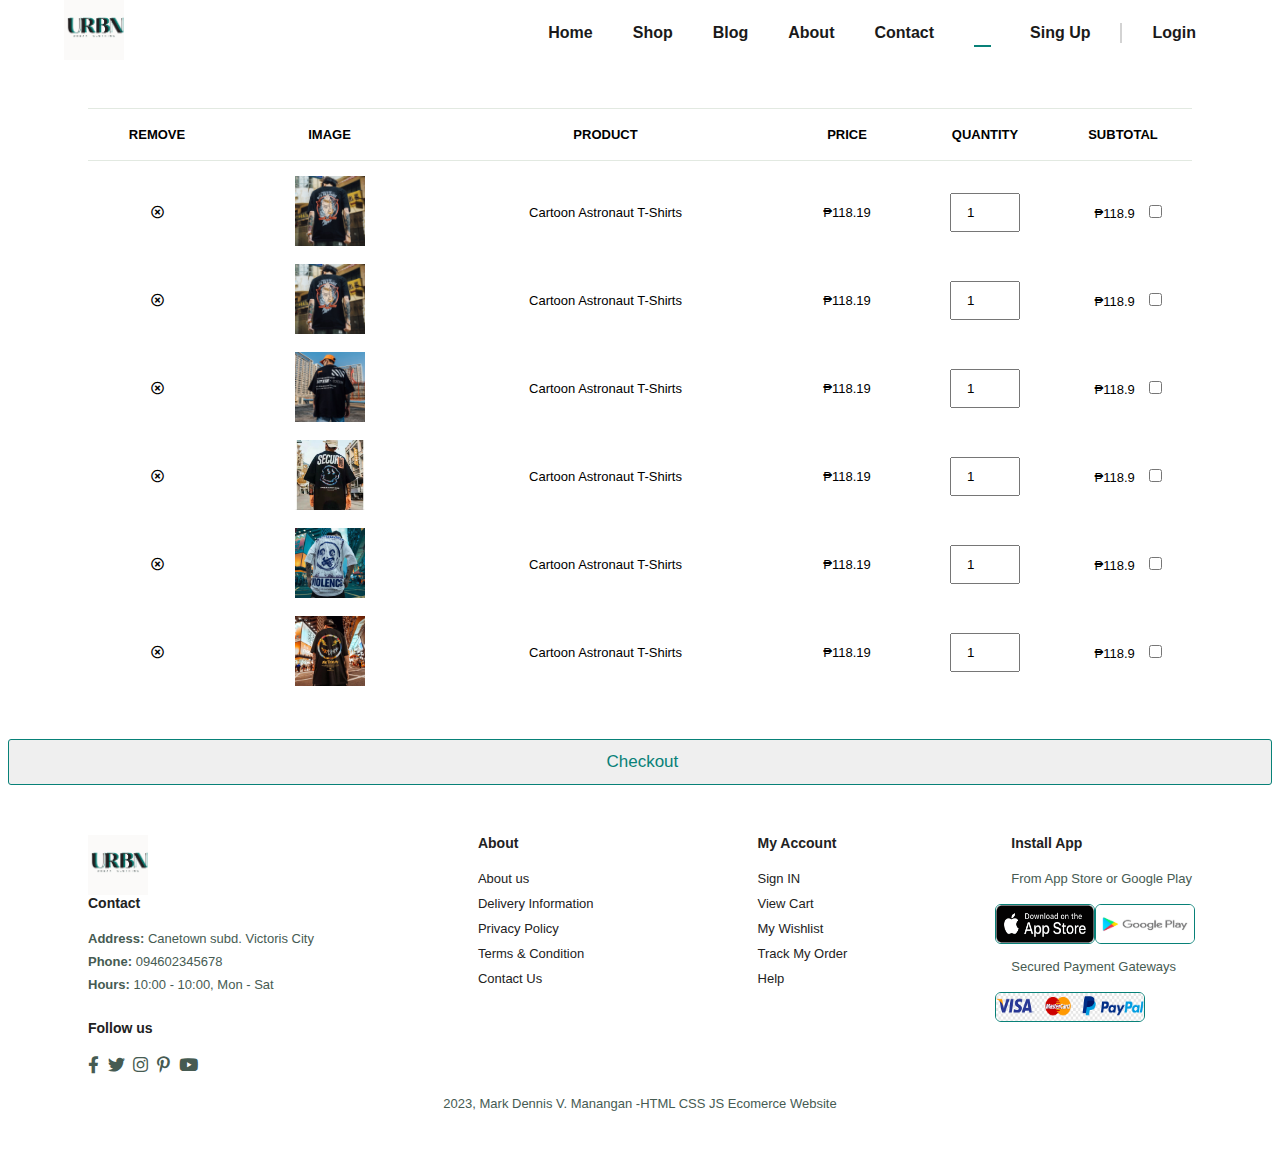
<file: cart.html>
<!DOCTYPE html>
<html lang="en">

<head>
	<link rel="icon" href="images/logo1.png" type="image/x-icon">
	<meta charset="utf-8">
	<meta http-equiv="X-UA-compatible" content="IE=edge">
	<meta name="viewport" content="width=device-width, initial-scale=1.0">
	<title>Ecommerce Website</title>
	<link rel="stylesheet" href="https://pro.fontawesome.com/releases/v5.10.0/css/all.css"/>
	<link rel="stylesheet" href="style.css">

</head>
 <body>
 	<section id="header">
 		<div class="pro"onclick="window.location.href='index.html';">
 		<a href="#"><img src="images/logo1.png" class="logo" alt=""></a>
 	</div>
 		<div>
 			<ul id="navbar">
 				<li><a href="index.html">Home</a></li>
 				<li><a href="shop.html">Shop</a></li>
 				<li><a href="blog.html">Blog</a></li>
 				<li><a  href="about.html">About</a></li>
 				<li><a  href="contact.html">Contact</a></li>
 				<li id="lg-bag"><a class="active" href="cart.html"><i class="far fa-shopping-bag"></i></a></li>
 				<li><a href="signup.html">Sing Up</a></li>
 				<hr class="navbar-divider">
 				<a href="#" id="close"><i class="far fa-times"></i></a>
 				<li><a href="login.html">Login</a></li>
 			</ul>
 		</div>
 		<div id="mobile">
 			<a href="cart.html"><i class="far fa-shopping-bag"></i></a>
 			<i id="bar" class="fas fa-outdent"></i>
 		</div>
 	</section>
 	<style>
  ul {
    list-style: none;
    margin: 0;
    padding: 0;
  }
  li a .m{
    color: #088178;
  text-decoration: none;
  border: 1px solid #088178;
  padding: 10px;
  border-radius: 5px;

  }
  li a .m:hover {
    background-color: #088178;
    color: #fff;
  }
</style>
</style>

 	<section id="cart" class="section-p1">
	<br><br><br>
	<table width="100%">
		<thead>
			<tr>
				<td>Remove</td>
				<td>Image</td>
				<td>Product</td>
				<td>Price</td>
				<td>Quantity</td>
				<td>Subtotal</td>
			</tr>
		</thead>
	</table>

	<table>
		<tbody>
			<tr>
				<td><i class="far fa-times-circle"></i></td>
				<td><img src="images/fe/2.jpg" alt=""></td>
				<td>Cartoon Astronaut T-Shirts</td>
				<td>₱118.19</td>
				<td><input type="number" value="1"></td>
				<td>&nbsp;&nbsp;&nbsp;₱118.9&nbsp;&nbsp;&nbsp;&nbsp;<input type="checkbox" class="che"></td>
			</tr>
			<tr>
				<td><i class="far fa-times-circle"></i></td>
				<td><img src="images/fe/2.jpg" alt=""></td>
				<td>Cartoon Astronaut T-Shirts</td>
				<td>₱118.19</td>
				<td><input type="number" value="1"></td>
				<td>&nbsp;&nbsp;&nbsp;₱118.9&nbsp;&nbsp;&nbsp;&nbsp;<input type="checkbox" class="che"></td>
			</tr>
			<tr>
				<td><i class="far fa-times-circle"></i></td>
				<td><img src="images/fe/3.jpg" alt=""></td>
				<td>Cartoon Astronaut T-Shirts</td>
				<td>₱118.19</td>
				<td><input type="number" value="1"></td>
				<td>&nbsp;&nbsp;&nbsp;₱118.9&nbsp;&nbsp;&nbsp;&nbsp;<input type="checkbox" class="che"></td>
			</tr>
			<tr>
				<td><i class="far fa-times-circle"></i></td>
				<td><img src="images/fe/4.jpg" alt=""></td>
				<td>Cartoon Astronaut T-Shirts</td>
				<td>₱118.19</td>
				<td><input type="number" value="1"></td>
				<td>&nbsp;&nbsp;&nbsp;₱118.9&nbsp;&nbsp;&nbsp;&nbsp;<input type="checkbox" class="che"></td>
			</tr>
			<tr>
				<td><i class="far fa-times-circle"></i></td>
				<td><img src="images/fe/5.jpg" alt=""></td>
				<td>Cartoon Astronaut T-Shirts</td>
				<td>₱118.19</td>
				<td><input type="number" value="1"></td>
				<td>&nbsp;&nbsp;&nbsp;₱118.9&nbsp;&nbsp;&nbsp;&nbsp;<input type="checkbox" class="che"></td>
			</tr>
			<tr>
				<td><i class="far fa-times-circle"></i></td>
				<td><img src="images/fe/6.jpg" alt=""></td>
				<td>Cartoon Astronaut T-Shirts</td>
				<td>₱118.19</td>
				<td><input type="number" value="1"></td>
				<td>&nbsp;&nbsp;&nbsp;₱118.9&nbsp;&nbsp;&nbsp;&nbsp;<input type="checkbox" class="che"></td>
			</tr>
		</tbody>
	</table>
</section>
<div class="pro"onclick="window.location.href='check.html';">
				<input  type="submit" value=" Checkout" class="btn">
</div>
 	<footer class="section-p1">
 		<div class="col">
 			<img class="logo" src="images/logo1.png" alt="">
 			<h4>Contact</h4>
 			<p><strong>Address: </strong> Canetown subd. Victoris City</p>
 			<p><strong>Phone:</strong> 094602345678</p>
 			<p><strong>Hours:</strong> 10:00 - 10:00, Mon - Sat</p>
 			<div class="follow">
 				<h4>Follow us</h4>
 				<div class="icon">
 					<i class="fab fa-facebook-f"></i>
 					<i class="fab fa-twitter"></i>
 					<i class="fab fa-instagram"></i>
 					<i class="fab fa-pinterest-p"></i>
 					<i class="fab fa-youtube"></i>
 				</div>
 			</div>
 		</div>

 		<div class="col">
 			<h4>About</h4>
 			<a href="#">About us</a>
 			<a href="#">Delivery Information</a>
 			<a href="#">Privacy Policy</a>
 			<a href="#">Terms & Condition</a>
 			<a href="#">Contact Us</a>
 		</div>
 		<div class="col">
 			<h4>My Account</h4>
 			<a href="#">Sign IN</a>
 			<a href="#">View Cart</a>
 			<a href="#">My Wishlist</a>
 			<a href="#">Track My Order</a>
 			<a href="#">Help</a>
 		</div>
 		<div class="col install">
 			<h4>Install App</h4>
 			<p>From App Store or Google Play</p>
 			<div class="row">
 				<img class="logos" src="images/apse.png" alt="">
 				<img class="logos" src="images/sto.png" alt="">
 			</div>
<p>Secured Payment Gateways</p>
 			 <div class="row">
 			<img  class="logoss" src="images/paypal.png" alt="">
 			</div>
 		</div>
 		<div class="copyright">
 			<p>2023, Mark Dennis V. Manangan -HTML CSS JS Ecomerce Website</p>
 		</div> 
 			</footer>


 	<script type="script.js"></script>
 </body>
</html>
</file>
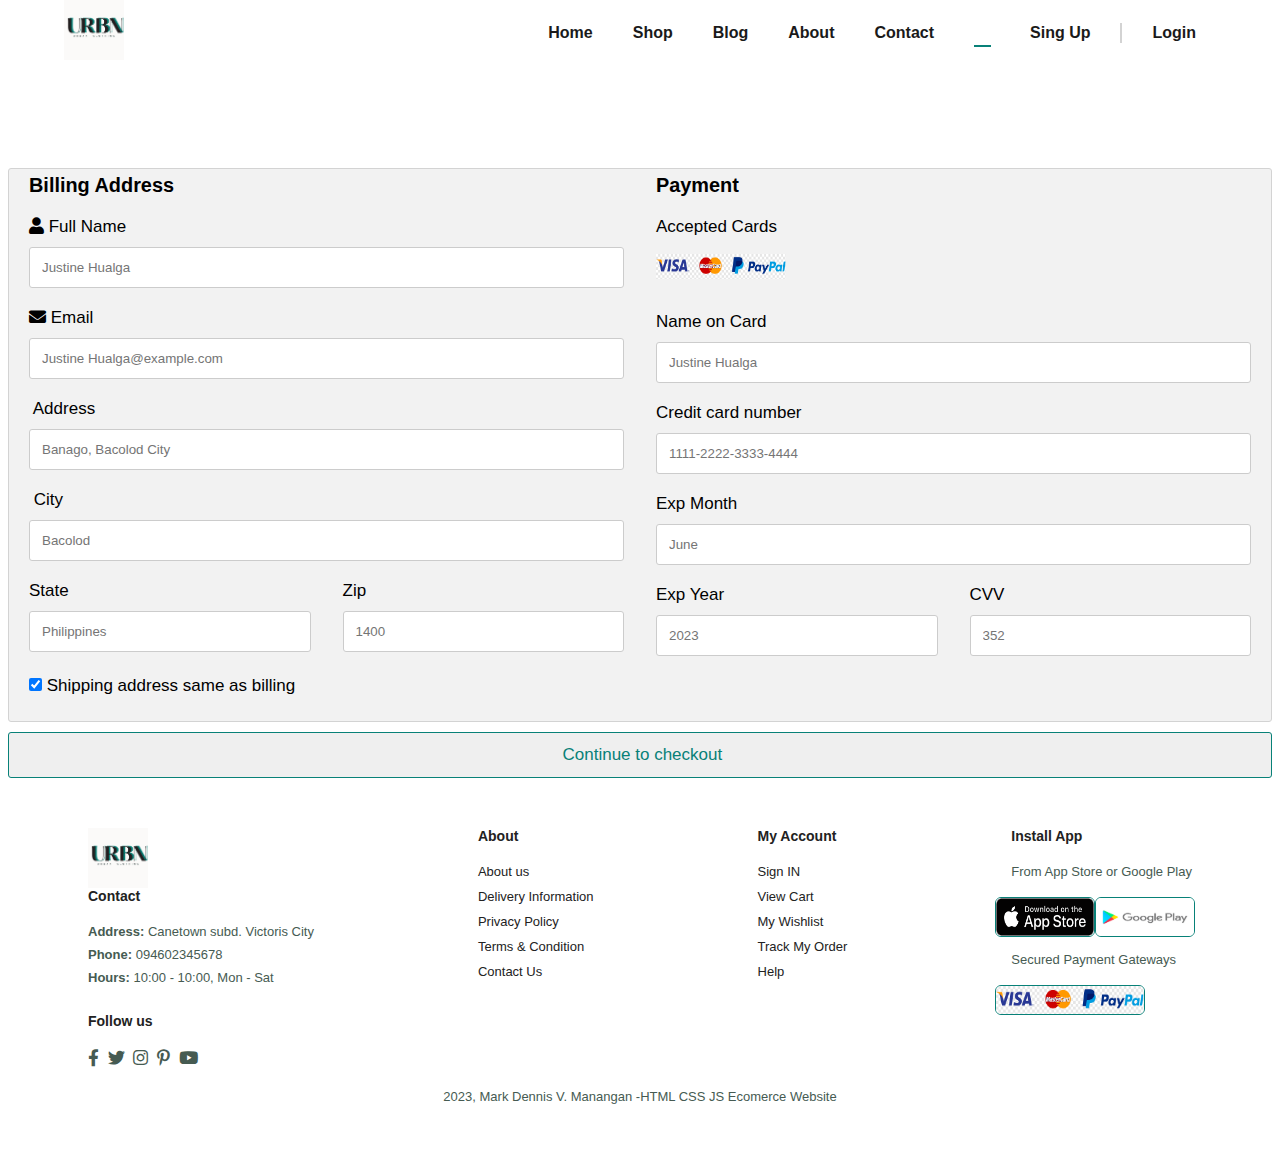
<file: check.html>
<!DOCTYPE html>
<html lang="en">

<head>
  <link rel="icon" href="images/logo1.png" type="image/x-icon">
  <meta charset="utf-8">
  <meta http-equiv="X-UA-compatible" content="IE=edge">
  <meta name="viewport" content="width=device-width, initial-scale=1.0">
  <title>Ecommerce Website</title>
  <link rel="stylesheet" href="https://pro.fontawesome.com/releases/v5.10.0/css/all.css"/>
  <link rel="stylesheet" href="style.css">

</head>
 <body>
  <section id="header">
   <div class="pro"onclick="window.location.href='index.html';">
    <a href="#"><img src="images/logo1.png" class="logo" alt=""></a>
  </div>
    <div>
      <ul id="navbar">
        <li><a href="index.html">Home</a></li>
        <li><a href="shop.html">Shop</a></li>
        <li><a href="blog.html">Blog</a></li>
        <li><a  href="about.html">About</a></li>
        <li><a  href="contact.html">Contact</a></li>
        <li id="lg-bag"><a class="active" href="check.html"><i class="far fa-shopping-bag"></i></a></li>
        <li><a href="signup.html">Sing Up</a></li>
        <hr class="navbar-divider">
        <a href="#" id="close"><i class="far fa-times"></i></a>
        <li><a href="login.html">Login</a></li>
      </ul>
    </div>
    <div id="mobile">
      <a href="cart.html"><i class="far fa-shopping-bag"></i></a>
      <i id="bar" class="fas fa-outdent"></i>
    </div>
  </section>
  <section id="cart" class="section-p1">
    <br><br><br>
  <table width="100%">         
<style>
  ul {
    list-style: none;
    margin: 0;
    padding: 0;
  }
  li a .m{
    color: #088178;
  text-decoration: none;
  border: 1px solid #088178;
  padding: 10px;
  border-radius: 5px;

  }
  li a .m:hover {
    background-color: #088178;
    color: #fff;
  }
</style>
<br>
  </div>
  </div>
    <tbody>
      
  </table>
</section>
</style>
<section class="about" id="about">
  <div class="row">
  <div class="col-75">
    <div class="container1">
      <form action="/action_page.php">

           <div class="row">
  <div class="col-75">
    <div class="container">
      <form action="/action_page.php">
      
        <div class="row">
          <div class="col-50">
            <h3>Billing Address</h3>
            <br>
            <label for="fname"><i class="fa fa-user"></i> Full Name</label>
            <input type="text" id="fname" name="firstname" placeholder="Justine Hualga">
            <label for="email"><i class="fa fa-envelope"></i> Email</label>
            <input type="text" id="email" name="email" placeholder="Justine Hualga@example.com">
            <label for="adr"><i class="fa fa-address-card-o"></i> Address</label>
            <input type="text" id="adr" name="address" placeholder="Banago, Bacolod City">
            <label for="city"><i class="fa fa-institution"></i> City</label>
            <input type="text" id="city" name="city" placeholder="Bacolod">

            <div class="row">
              <div class="col-50">
                <label for="state">State</label>
                <input type="text" id="state" name="state" placeholder="Philippines">
              </div>
              <div class="col-50">
                <label for="zip">Zip</label>
                <input type="text" id="zip" name="zip" placeholder="1400">
              </div>
            </div>
          </div>

          <div class="col-50">
            <h3>Payment</h3>
            <br>
            <label for="fname">Accepted Cards</label>
            <div class="icon-container">
              <img class="ey" src="images/paypal.png">
              <i class="fa fa-cc-amex" style="color:blue;"></i>
              <i class="fa fa-cc-mastercard" style="color:red;"></i>
              <i class="fa fa-cc-discover" style="color:orange;"></i>
            </div>
            <label for="cname">Name on Card</label>
            <input type="text" id="cname" name="cardname" placeholder="Justine Hualga">
            <label for="ccnum">Credit card number</label>
            <input type="text" id="ccnum" name="cardnumber" placeholder="1111-2222-3333-4444">
            <label for="expmonth">Exp Month</label>
            <input type="text" id="expmonth" name="expmonth" placeholder="June">
            <div class="row">
              <div class="col-50">
                <label for="expyear">Exp Year</label>
                <input type="text" id="expyear" name="expyear" placeholder="2023">
              </div>
              <div class="col-50">
                <label for="cvv">CVV</label>
                <input type="text" id="cvv" name="cvv" placeholder="352">
              </div>
            </div>
          </div>
          
        </div>
        <label>
          <input type="checkbox" checked="checked" name="sameadr"> Shipping address same as billing
        </label>
      </form>
    </div>
  </div>
  
</div>
 <div class="pro"onclick="window.location.href='place.html';">
        <input  type="submit" value=" Continue to checkout" class="btn">
</div>

  </section>
  <footer class="section-p1">
    <div class="col">
      <img class="logo" src="images/logo1.png" alt="">
      <h4>Contact</h4>
      <p><strong>Address: </strong> Canetown subd. Victoris City</p>
      <p><strong>Phone:</strong> 094602345678</p>
      <p><strong>Hours:</strong> 10:00 - 10:00, Mon - Sat</p>
      <div class="follow">
        <h4>Follow us</h4>
        <div class="icon">
          <i class="fab fa-facebook-f"></i>
          <i class="fab fa-twitter"></i>
          <i class="fab fa-instagram"></i>
          <i class="fab fa-pinterest-p"></i>
          <i class="fab fa-youtube"></i>
        </div>
      </div>
    </div>

    <div class="col">
      <h4>About</h4>
      <a href="#">About us</a>
      <a href="#">Delivery Information</a>
      <a href="#">Privacy Policy</a>
      <a href="#">Terms & Condition</a>
      <a href="#">Contact Us</a>
    </div>
    <div class="col">
      <h4>My Account</h4>
      <a href="#">Sign IN</a>
      <a href="#">View Cart</a>
      <a href="#">My Wishlist</a>
      <a href="#">Track My Order</a>
      <a href="#">Help</a>
    </div>
    <div class="col install">
      <h4>Install App</h4>
      <p>From App Store or Google Play</p>
      <div class="row">
        <img class="logos" src="images/apse.png" alt="">
        <img class="logos" src="images/sto.png" alt="">
      </div>
<p>Secured Payment Gateways</p>
       <div class="row">
      <img  class="logoss" src="images/paypal.png" alt="">
      </div>
    </div>
    <div class="copyright">
      <p>2023, Mark Dennis V. Manangan -HTML CSS JS Ecomerce Website</p>
    </div> 
      </footer>


  <script type="script.js"></script>
 </body>
</html>
</file>
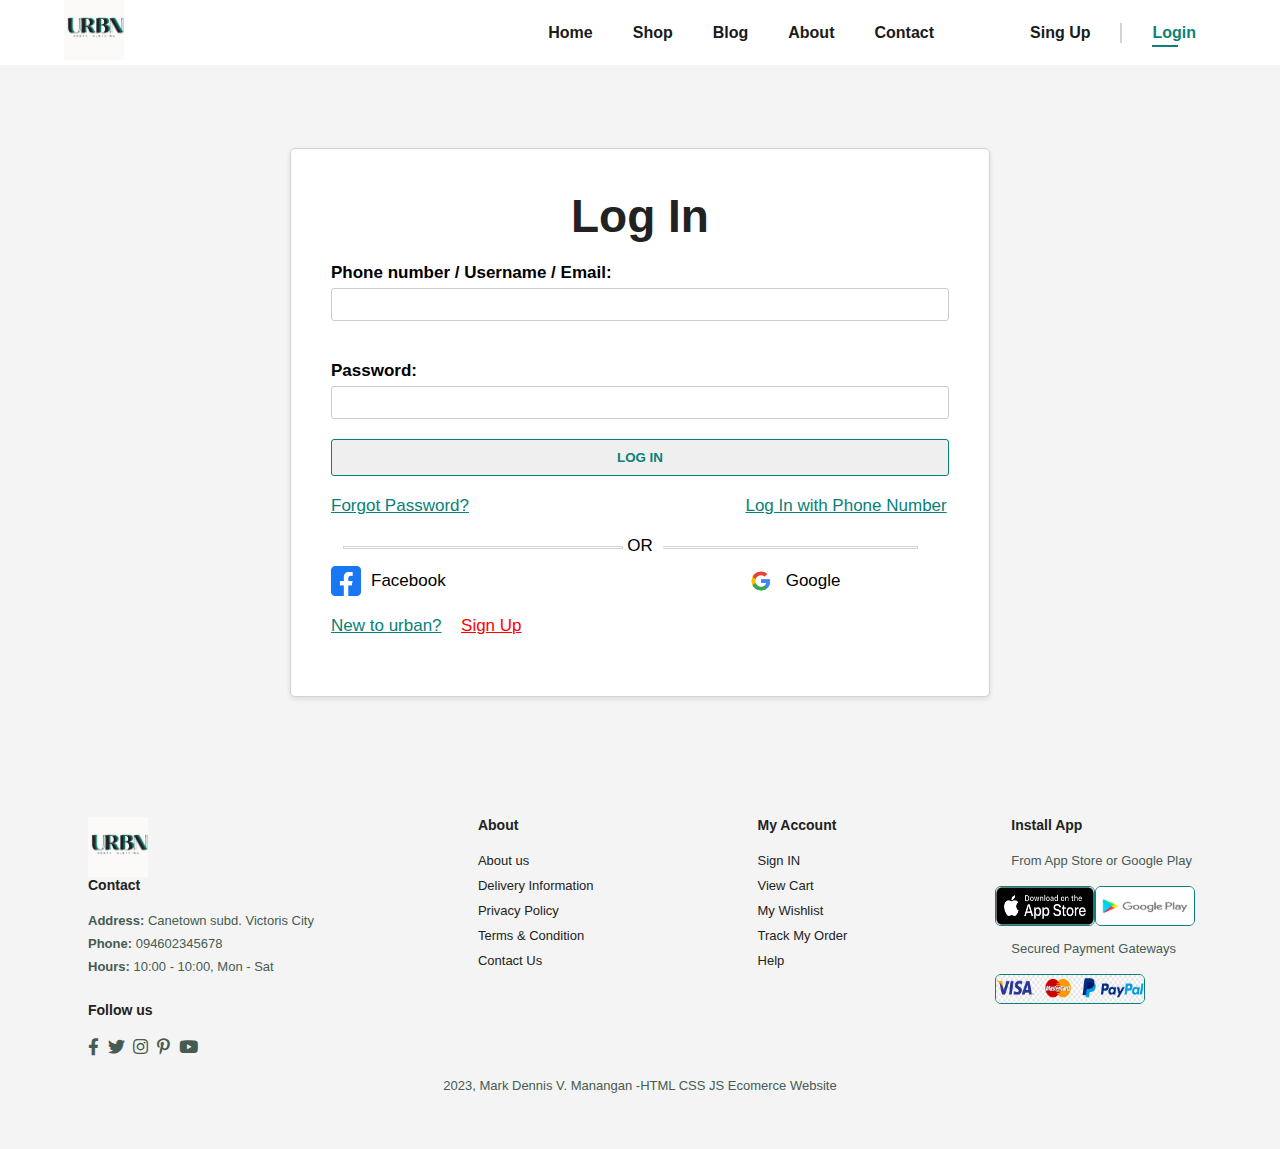
<file: login.html>
<!DOCTYPE html>
<html lang="en">

<head>
  <link rel="icon" href="images/logo1.png" type="image/x-icon">
  <meta charset="utf-8">
  <meta http-equiv="X-UA-compatible" content="IE=edge">
  <meta name="viewport" content="width=device-width, initial-scale=1.0">
  <title>Ecommerce Website</title>
  <link rel="stylesheet" href="https://pro.fontawesome.com/releases/v5.10.0/css/all.css"/>
  <link rel="stylesheet" href="style.css">

</head>
 <body>
  <section id="header">
    <div class="pro"onclick="window.location.href='index.html';">
    <a href="#"><img src="images/logo1.png" class="logo" alt=""></a>
  </div>
    <div>
  <ul id="navbar">
    <li><a href="index.html">Home</a></li>
    <li><a href="shop.html">Shop</a></li>
    <li><a href="blog.html">Blog</a></li>
    <li><a href="about.html">About</a></li>
    <li><a href="contact.html">Contact</a></li>
    <li><a href="cart.html"><i class="far fa-shopping-bag"></i></a></li>
    <li><a href="signup.html">Sing Up</a></li>
    <hr class="navbar-divider">
    <a href="#" id="close"><i class="far fa-times"></i></a>
    <li><a class="active" href="login.html">Login</a></li>

  </ul>
</div>
  </section>
  <br><br><br><br><br>
  <br>
  <br>

<style>
    body {
      font-family: Arial, sans-serif;
      background-color: #f4f4f4;
    }

    .container {
      background-color: #f2f2f2;
      max-width: 700px;
      margin: 0 auto;
      padding: 40px;
      background-color: #fff;
      border-radius: 5px;
      box-shadow: 0 2px 5px rgba(0, 0, 0, 0.1);
    }

    .container h2 {
      text-align: center;
      margin-bottom: 20px;
    }

    .form-group {
      margin-bottom: 20px;
    }

    .form-group label {
      display: block;
      font-weight: bold;
      margin-bottom: 5px;
    }

    .form-group input[type="text"],
    .form-group input[type="password"] {
      width: 100%;
      padding: 8px;
      border-radius: 3px;
      border: 1px solid #ccc;
    }

    .form-group input[type="submit"] {
      width: 100%;
      padding: 10px;
      border: 1px solid #088178;
      color: #088178;
      font-weight: bold;
      border-radius: 3px;
      cursor: pointer;
    }

    .form-group input[type="submit"]:hover {
     background-color: #088178;
  color: #ffffff;
    }

    .form-group .forgot-password {
      text-align: center;
      margin-top: 10px;
    }

    .form-group .forgot-password a{
      color: #088178;
      
    }
    .form-group .spacer {
  display: inline-block;
  width: 267px; /* Adjust the width to add the desired space */
}
.form-group .spacer1 {
  display: inline-block;
  width: 10px; /* Adjust the width to add the desired space */
}
.form-group .spacer2 {
  display: inline-block;
  width: 300px; /* Adjust the width to add the desired space */
}

   .form-group .log-in-phone {
      text-align: center;
      margin-top: 20px;
    }

    .form-group .log-in-phone a {
      color: #999;
      text-decoration: none;
      font-weight: bold;
    }

    .form-group .separator {
      text-align: center;
      margin-top: 20px;
      position: relative;
    }

    .form-group .separator::before,
    .form-group .separator::after {
      content: "";
      position: absolute;
      top: 50%;
      left: 0;
      right: 0;
      height: 1px;
      background-color: #ccc;
    }

     .form-group.separator {
    text-align: center;
    margin-top: 10px;
    margin-bottom: 10px;
    position: relative;
    color: black;
  }

  .form-group.separator::before,
  .form-group.separator::after {
    content: "";
    position: absolute;
    top: 50%;
    width: 45%;
    height: 1px;
    border: 1px solid lightgrey;
  }

  .form-group.separator::before {
    right: 5%;
  }

  .form-group.separator::after {
    left: 2%;
  }

  .form-group.separator span {
    position: relative;
    background-color: #fff;
    padding: 0 10px;
  }

    .form-group .social-logos {
      text-align: center;
      margin-top: 20px;
    }

    .form-group .social-logos img {
      width: 30px;
      margin: 0 5px;
      cursor: pointer;
    }

    .form-group .sign-up {
      text-align: center;
      margin-top: 20px;
    }

    .form-group .sign-up a {
      color: #999;
      text-decoration: none;
      font-weight: bold;
    }
    .form-group.social-logos {
    display: flex;
    align-items: center;
  }

  .form-group.social-logos img {
    width: 30px;
    height: 30px;
    margin-right: 10px;
  }
  </style>
</head>
<body>

  <div class="container">
    <h2>Log In</h2>
    <form action="login.php" method="post">
      <div class="form-group">
        <label for="username">Phone number / Username / Email:</label>
        <input type="text" id="username" name="username" required>
      </div>
      <div class="form-group">
        <label for="password">Password:</label>
        <input type="password" id="password" name="password" required>
      </div>
      <div class="form-group">
        <input type="submit" value="LOG IN">
      </div>
      <div class="form-group forgot-password">
  <a href="#"style="color: #088178;">Forgot Password?</a>
  <span class="spacer"></span> <!-- Add a spacer element -->
  <a href="#"style="color: #088178;">Log In with Phone Number</a>
</div>
      <div class="form-group separator">
  <span>OR</span>
</div>
      <div class="form-group social-logos">
  <img src="images/f.png" alt="Facebook">
  <span>Facebook</span>
  <span class="spacer2"></span>
  <img src="images/g.png" alt="Google">
  <span>Google</span>
</div>
      <div class="form-group forgot-password">
  <a href="#"style="color: #088178;">New to urban?</a>
  <span class="spacer1"></span> <!-- Add a spacer element -->
  <a class="red" href="#"style="color: red;">Sign Up</a>
</div>
    </form>
  </div>
</body>
<br>
<br>
<br>
<br>

  </section>
  <footer class="section-p1">
    <div class="col">
      <img class="logo" src="images/logo1.png" alt="">
      <h4>Contact</h4>
      <p><strong>Address: </strong> Canetown subd. Victoris City</p>
      <p><strong>Phone:</strong> 094602345678</p>
      <p><strong>Hours:</strong> 10:00 - 10:00, Mon - Sat</p>
      <div class="follow">
        <h4>Follow us</h4>
        <div class="icon">
          <i class="fab fa-facebook-f"></i>
          <i class="fab fa-twitter"></i>
          <i class="fab fa-instagram"></i>
          <i class="fab fa-pinterest-p"></i>
          <i class="fab fa-youtube"></i>
        </div>
      </div>
    </div>

    <div class="col">
      <h4>About</h4>
      <a href="#">About us</a>
      <a href="#">Delivery Information</a>
      <a href="#">Privacy Policy</a>
      <a href="#">Terms & Condition</a>
      <a href="#">Contact Us</a>
    </div>
    <div class="col">
      <h4>My Account</h4>
      <a href="#">Sign IN</a>
      <a href="#">View Cart</a>
      <a href="#">My Wishlist</a>
      <a href="#">Track My Order</a>
      <a href="#">Help</a>
    </div>
    <div class="col install">
      <h4>Install App</h4>
      <p>From App Store or Google Play</p>
      <div class="row">
        <img class="logos" src="images/apse.png" alt="">
        <img class="logos" src="images/sto.png" alt="">
      </div>
<p>Secured Payment Gateways</p>
       <div class="row">
      <img  class="logoss" src="images/paypal.png" alt="">
      </div>
    </div>
    <div class="copyright">
      <p>2023, Mark Dennis V. Manangan -HTML CSS JS Ecomerce Website</p>
    </div> 
      </footer>


  <script type="script.js"></script>
 </body>
</html>
</file>
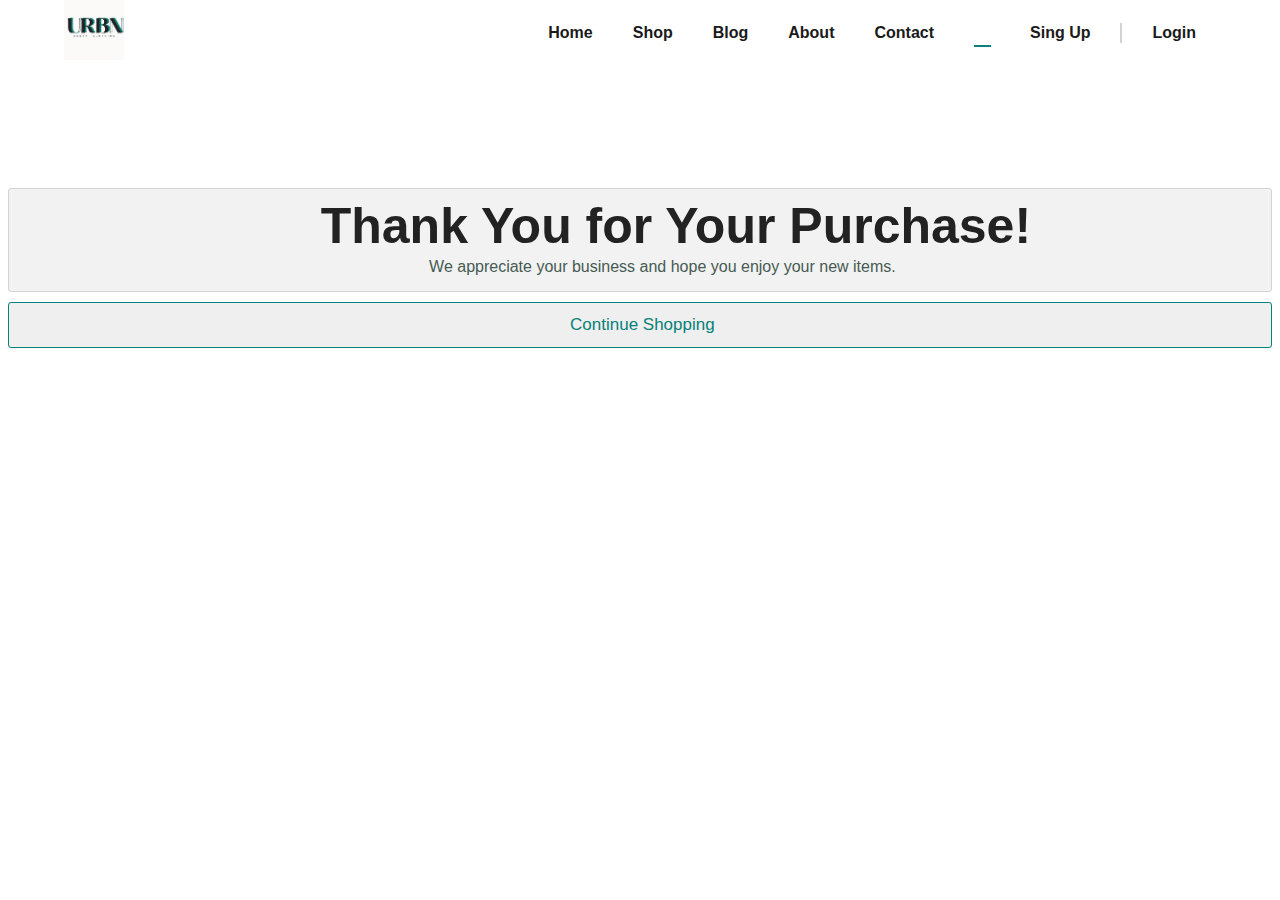
<file: place.html>
<!DOCTYPE html>
<html lang="en">

<head>
  <link rel="icon" href="images/logo1.png" type="image/x-icon">
  <meta charset="utf-8">
  <meta http-equiv="X-UA-compatible" content="IE=edge">
  <meta name="viewport" content="width=device-width, initial-scale=1.0">
  <title>Ecommerce Website</title>
  <link rel="stylesheet" href="https://pro.fontawesome.com/releases/v5.10.0/css/all.css"/>
  <link rel="stylesheet" href="style.css">

</head>
 <body>
  <section id="header">
    <div class="pro"onclick="window.location.href='index.html';">
 		<a href="#"><img src="images/logo1.png" class="logo" alt=""></a>
 	</div>
    <div>
      <ul id="navbar">
        <li><a href="index.html">Home</a></li>
        <li><a href="shop.html">Shop</a></li>
        <li><a href="blog.html">Blog</a></li>
        <li><a  href="about.html">About</a></li>
        <li><a  href="contact.html">Contact</a></li>
        <li id="lg-bag"><a class="active" href="check.html"><i class="far fa-shopping-bag"></i></a></li>
       <li><a href="signup.html">Sing Up</a></li>
        <hr class="navbar-divider">
        <a href="#" id="close"><i class="far fa-times"></i></a>
        <li><a href="login.html">Login</a></li>
      </ul>
		</div>
		<div id="mobile">
			<a href="cart.html"><i class="far fa-shopping-bag"></i></a>
			<i id="bar" class="fas fa-outdent"></i>
			</div>
	</section>
	<br><br><br><br><br><br><br><br><br>
	
	<section id="thank-you">
		<div class="container">
			<h1>&nbsp;&nbsp;&nbsp;&nbsp;&nbsp;&nbsp;&nbsp;&nbsp;&nbsp;&nbsp;&nbsp;&nbsp;&nbsp;&nbsp;&nbsp;&nbsp;&nbsp;&nbsp;&nbsp;&nbsp;&nbsp;Thank You for Your Purchase!</h1>
			<p>&nbsp;&nbsp;&nbsp;&nbsp;&nbsp;&nbsp;&nbsp;&nbsp;&nbsp;&nbsp;&nbsp;&nbsp;&nbsp;&nbsp;&nbsp;&nbsp;&nbsp;&nbsp;&nbsp;&nbsp;&nbsp;&nbsp;&nbsp;&nbsp;&nbsp;&nbsp;&nbsp;&nbsp;&nbsp;&nbsp;&nbsp;&nbsp;&nbsp;&nbsp;&nbsp;&nbsp;&nbsp;&nbsp;&nbsp;&nbsp;&nbsp;&nbsp;&nbsp;&nbsp;&nbsp;&nbsp;&nbsp;&nbsp;&nbsp;&nbsp;&nbsp;&nbsp;&nbsp;&nbsp;&nbsp;&nbsp;&nbsp;&nbsp;&nbsp;&nbsp;&nbsp;&nbsp;&nbsp;&nbsp;&nbsp;&nbsp;&nbsp;&nbsp;&nbsp;&nbsp;&nbsp;&nbsp;&nbsp;&nbsp;&nbsp;&nbsp;&nbsp;&nbsp;&nbsp;&nbsp;&nbsp;&nbsp;&nbsp;&nbsp;&nbsp;&nbsp;&nbsp;&nbsp;&nbsp;&nbsp;We appreciate your business and hope you enjoy your new items.</p>
		</div>
		<div class="pro"onclick="window.location.href='shop.html';">
				<input  type="submit" value=" Continue Shopping" class="btn">
</div>
	</section>

</body>
</html>
</file>
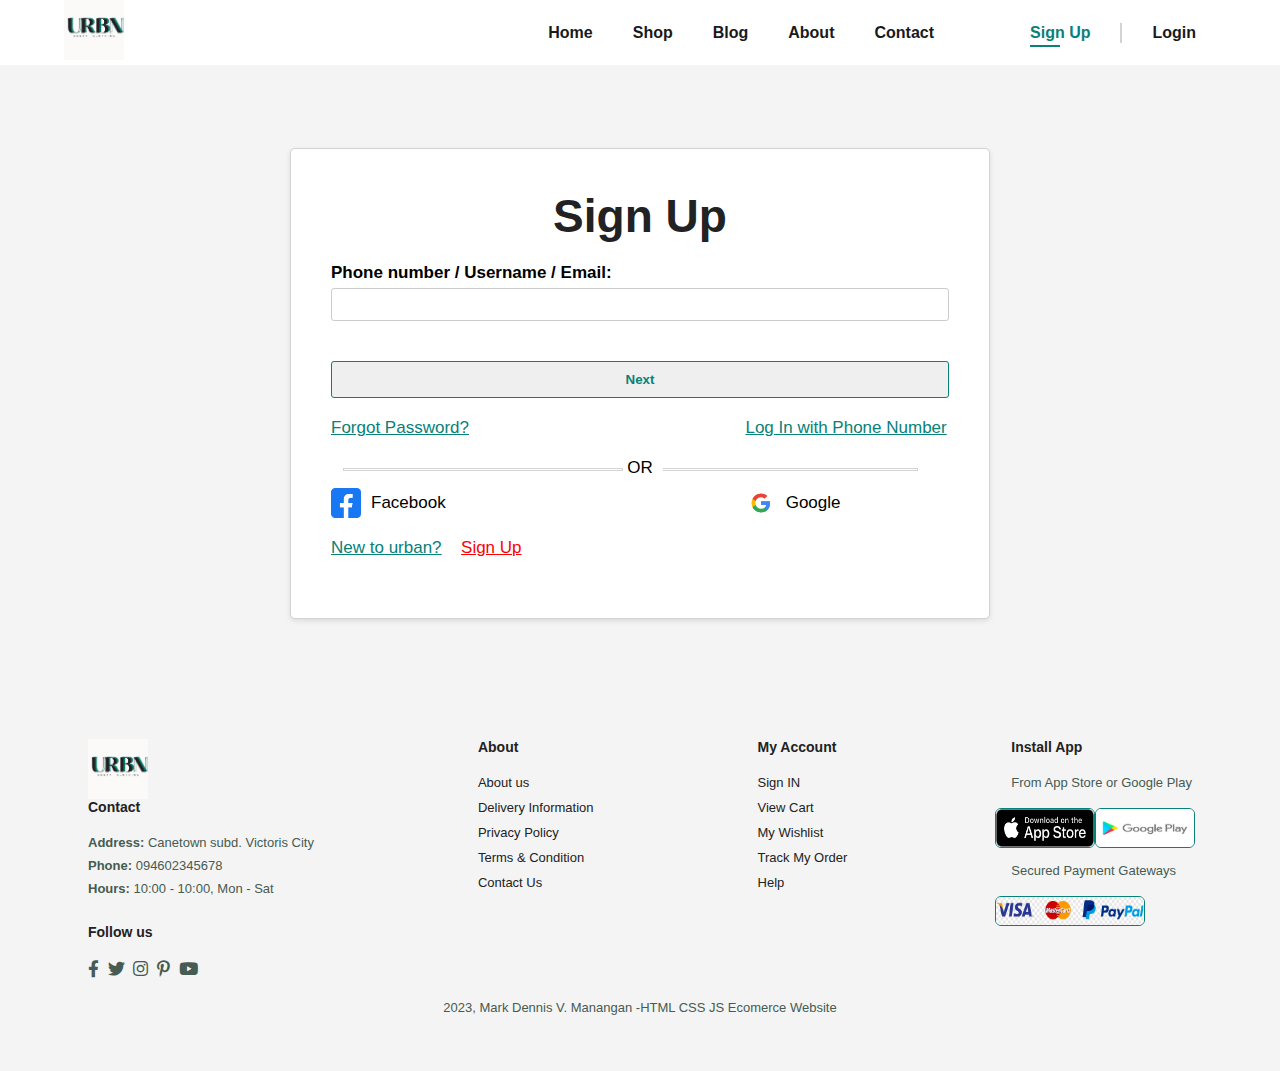
<file: signup.html>
<!DOCTYPE html>
<html lang="en">

<head>
  <link rel="icon" href="images/logo1.png" type="image/x-icon">
  <meta charset="utf-8">
  <meta http-equiv="X-UA-compatible" content="IE=edge">
  <meta name="viewport" content="width=device-width, initial-scale=1.0">
  <title>Ecommerce Website</title>
  <link rel="stylesheet" href="https://pro.fontawesome.com/releases/v5.10.0/css/all.css"/>
  <link rel="stylesheet" href="style.css">

</head>
 <body>
  <section id="header">
    <div class="pro"onclick="window.location.href='index.html';">
    <a href="#"><img src="images/logo1.png" class="logo" alt=""></a>
  </div>
    <div>
  <ul id="navbar">
    <li><a href="index.html">Home</a></li>
    <li><a href="shop.html">Shop</a></li>
    <li><a href="blog.html">Blog</a></li>
    <li><a href="about.html">About</a></li>
    <li><a href="contact.html">Contact</a></li>
    <li><a href="cart.html"><i class="far fa-shopping-bag"></i></a></li>
    <li><a class="active" href="signup.html">Sign Up</a></li>
    <hr class="navbar-divider">
    <a href="#" id="close"><i class="far fa-times"></i></a>
    <li><a href="login.html">Login</a></li>

  </ul>
</div>
  </section>
  <br><br><br><br><br>
  <br>
  <br>

<style>
    body {
      font-family: Arial, sans-serif;
      background-color: #f4f4f4;
    }

    .container {
      max-width: 700px;
      margin: 0 auto;
      padding: 40px;
      background-color: #fff;
      border-radius: 5px;
      box-shadow: 0 2px 5px rgba(0, 0, 0, 0.1);
    }

    .container h2 {
      text-align: center;
      margin-bottom: 20px;
    }

    .form-group {
      margin-bottom: 20px;
    }

    .form-group label {
      display: block;
      font-weight: bold;
      margin-bottom: 5px;
    }

    .form-group input[type="text"],
    .form-group input[type="password"] {
      width: 100%;
      padding: 8px;
      border-radius: 3px;
      border: 1px solid #ccc;
    }

    .form-group input[type="submit"] {
      width: 100%;
      padding: 10px;
      border: 1px solid #088178;
      color: #088178;
      font-weight: bold;
      border-radius: 3px;
      cursor: pointer;
    }

    .form-group input[type="submit"]:hover {
     background-color: #088178;
  color: #ffffff;
    }

    .form-group .forgot-password {
      text-align: center;
      margin-top: 10px;
    }

    .form-group .forgot-password a{
      color: #088178;
      
    }
    .form-group .spacer {
  display: inline-block;
  width: 267px; /* Adjust the width to add the desired space */
}
.form-group .spacer1 {
  display: inline-block;
  width: 10px; /* Adjust the width to add the desired space */
}
.form-group .spacer2 {
  display: inline-block;
  width: 300px; /* Adjust the width to add the desired space */
}

   .form-group .log-in-phone {
      text-align: center;
      margin-top: 20px;
    }

    .form-group .log-in-phone a {
      color: #999;
      text-decoration: none;
      font-weight: bold;
    }

    .form-group .separator {
      text-align: center;
      margin-top: 20px;
      position: relative;
    }

    .form-group .separator::before,
    .form-group .separator::after {
      content: "";
      position: absolute;
      top: 50%;
      left: 0;
      right: 0;
      height: 1px;
      background-color: #ccc;
    }

     .form-group.separator {
    text-align: center;
    margin-top: 10px;
    margin-bottom: 10px;
    position: relative;
    color: black;
  }

  .form-group.separator::before,
  .form-group.separator::after {
    content: "";
    position: absolute;
    top: 50%;
    width: 45%;
    height: 1px;
    border: 1px solid lightgrey;
  }

  .form-group.separator::before {
    right: 5%;
  }

  .form-group.separator::after {
    left: 2%;
  }

  .form-group.separator span {
    position: relative;
    background-color: #fff;
    padding: 0 10px;
  }

    .form-group .social-logos {
      text-align: center;
      margin-top: 20px;
    }

    .form-group .social-logos img {
      width: 30px;
      margin: 0 5px;
      cursor: pointer;
    }

    .form-group .sign-up {
      text-align: center;
      margin-top: 20px;
    }

    .form-group .sign-up a {
      color: #999;
      text-decoration: none;
      font-weight: bold;
    }
    .form-group.social-logos {
    display: flex;
    align-items: center;
  }

  .form-group.social-logos img {
    width: 30px;
    height: 30px;
    margin-right: 10px;
  }
  </style>
</head>
<body>

  <div class="container">
    <h2>Sign Up</h2>
    <form action="login.php" method="post">
      <div class="form-group">
        <label for="username">Phone number / Username / Email:</label>
        <input type="text" id="username" name="username" required>
      </div>
      <div class="form-group">
        <input type="submit" value="Next">
      </div>
      <div class="form-group forgot-password">
  <a href="#"style="color: #088178;">Forgot Password?</a>
  <span class="spacer"></span> <!-- Add a spacer element -->
  <a href="#"style="color: #088178;">Log In with Phone Number</a>
</div>
      <div class="form-group separator">
  <span>OR</span>
</div>
      <div class="form-group social-logos">
  <img src="images/f.png" alt="Facebook">
  <span>Facebook</span>
  <span class="spacer2"></span>
  <img src="images/g.png" alt="Google">
  <span>Google</span>
</div>
      <div class="form-group forgot-password">
  <a href="#"style="color: #088178;">New to urban?</a>
  <span class="spacer1"></span> <!-- Add a spacer element -->
  <a class="red" href="#"style="color: red;">Sign Up</a>
</div>
    </form>
  </div>
</body>
<br>
<br>
<br>
<br>

  </section>
  <footer class="section-p1">
    <div class="col">
      <img class="logo" src="images/logo1.png" alt="">
      <h4>Contact</h4>
      <p><strong>Address: </strong> Canetown subd. Victoris City</p>
      <p><strong>Phone:</strong> 094602345678</p>
      <p><strong>Hours:</strong> 10:00 - 10:00, Mon - Sat</p>
      <div class="follow">
        <h4>Follow us</h4>
        <div class="icon">
          <i class="fab fa-facebook-f"></i>
          <i class="fab fa-twitter"></i>
          <i class="fab fa-instagram"></i>
          <i class="fab fa-pinterest-p"></i>
          <i class="fab fa-youtube"></i>
        </div>
      </div>
    </div>

    <div class="col">
      <h4>About</h4>
      <a href="#">About us</a>
      <a href="#">Delivery Information</a>
      <a href="#">Privacy Policy</a>
      <a href="#">Terms & Condition</a>
      <a href="#">Contact Us</a>
    </div>
    <div class="col">
      <h4>My Account</h4>
      <a href="#">Sign IN</a>
      <a href="#">View Cart</a>
      <a href="#">My Wishlist</a>
      <a href="#">Track My Order</a>
      <a href="#">Help</a>
    </div>
    <div class="col install">
      <h4>Install App</h4>
      <p>From App Store or Google Play</p>
      <div class="row">
        <img class="logos" src="images/apse.png" alt="">
        <img class="logos" src="images/sto.png" alt="">
      </div>
<p>Secured Payment Gateways</p>
       <div class="row">
      <img  class="logoss" src="images/paypal.png" alt="">
      </div>
    </div>
    <div class="copyright">
      <p>2023, Mark Dennis V. Manangan -HTML CSS JS Ecomerce Website</p>
    </div> 
      </footer>


  <script type="script.js"></script>
 </body>
</html>
</file>
<file: style.css>
@import url('https://fonts.googleaps.com/css2?family=Spartan:wght@100;200;300;400;500;600;700;800;900&display=swap');
*{
	margin: 0;
	padding: 0;
	box-sizing: border-box;
	font-family: 'Spartan',sans-serif;
}
.navbar-divider {
  display: inline-block;
  width: 1px;
  height: 20px; /* Adjust height as needed */
  background-color: black;
  margin: 0 10px; /* Adjust margin as needed */
  vertical-align: middle;
}
h1{
	font-size: 50px;
	line-height: 64px;
	color: #222;
}
h2{
	font-size: 46px;
	line-height: 54px;
	color: #222;
}
h4{
	font-size: 20px;
	color: #222;
}
h6{
	font-weight: 700;
	font-size: 12px;
}
p{
	font-size: 16px;
	color: #465b52;
}
.section-p1{
	padding: 40px 80px;
}
.section-m1{
	margin: 40px 0;
}
button.normal{
	font-size: 14px;
	font-weight: 600;
	padding: 15px 30px;
	color: #000;
	background-color: #fff;
	border-radius: 4px;
	cursor: pointer;
	border:none;
	outline: none;
	transition: 0.2s;
}
button.white{
	font-size: 13px;
	font-weight: 600;
	padding: 11px 18px;
	color: #fff;
	background-color: transparent;
	cursor: pointer;
	border:1px solid #fff;
	outline: none;
	transition: 0.2s;
}
body{
	width: 100%;
}

.logo{
	width: 60px;
	height: 60px;
}
.row .logos{
	width: 100px;
	height: 40px;
}
.row .logoss{
	width: 150px;
	height: 30px;
}
/* Header Start */
#header{
	background-color:white;
	position: fixed;
	width: 100%;
	top: 0;
	right: 0;
	z-index: 999;
	display: flex;
	align-items: center;
	justify-content: space-between;
	padding: 0px 5%;
}
#navbar{
	display: flex;
	align-items: center;
	justify-content: center;
}
#navbar li{
	list-style: none;
	padding: 0 20px;
	position: relative;
}
#navbar li a{
	text-decoration: none;
	font-size: 16px;
	font-weight: 600;
	color: #1a1a1a;
	transition: 0.5s ease;
}
#navbar li a:hover,
#navbar li a.active{
	color: #088178;
}
#navbar li a.active::after,
#navbar li a:hover::after {
	content: "";
	width: 30%;
	height: 2px;
	background: #088178;
	position:absolute;
	bottom: -4px;
	left: 20px;
}
#mobile{
	display:none;
	align-items: center;
}
#close{
	display: none;
}
/* Header Page */
#hero{
	background-image: url("images/city.jpg");
	height: 90vh;
	width: 100%;
	background-size: cover;
	background-position: top 25% right 0;
	padding: 0 80px;
	display: flex;
	flex-direction: column;
	align-items: flex-start;
	justify-content: center;
}
#hero p{
	color: white;
}
#hero h2{
	color: white;
}
#hero h4{
	padding-bottom: 15px;
	color: white;
}
#hero h1{
	color: white;
}
#hero button{
	background-color:transparent;
	color: white;
    text-decoration: none;
    border: 1px solid white;
    padding: 15px;
    border-radius: 5px;
    padding-left: 20px;
}
#hero button:hover{
	 background-color: #088178;
	 color: #ffffff;
}

#feature{
	display: flex;
	align-items: center;
	justify-content: space-between;
	flex-wrap: wrap;
}

#feature .fe-box{
	width: 180px;
	text-align: center;
	padding: 25px 15px;
	box-shadow: 20px 20px 34px rgba(0,0,0,0.03);
	border:1px solid #cce7d0;
	border-radius: 4px;
	margin: 15px 0;
}
#feature .fe-box:hover{
	box-shadow: 10px 10px 54px rgba(70, 62, 221, 0.1);
}
#feature .fe-box img{
	width: 100px;
	height: 80px;
	transition: all .40s;
	}
#feature .fe-box h6{
	display: inline-block;
	padding: 9px 8px 6px 8px;
	line-height: 1;
	border-radius: 4px;
	color: #088178;
	background-color: #fddde4;
}
#feature .fe-box:nth-child(2) h6{
	background-color: #cdebbc;
}
#feature .fe-box:nth-child(3) h6{
	background-color: #d1e8f2;
}
#feature .fe-box:nth-child(4) h6{
	background-color: #cdd4f8;
}
#feature .fe-box:nth-child(5) h6{
	background-color: #f6dbf6;
}
#feature .fe-box:nth-child(6) h6{
	background-color: #fff2e5;
}

#product1{
	text-align: center;
}
#product1 .pro-container{
	display: flex;
	justify-content: space-between;
	padding-top: 20px;
	flex-wrap: wrap;
}
#product1 .pro{
	width: 23%;
	min-width: 250px;
	padding: 10px 12px;
	border:1px solid #cce7d0;
	border-radius: 25px;
	cursor: pointer;
	box-shadow: 20px 20px 30px rgba(0,0,0, 0.2);
	margin: 15px;
	transition: 0.2s ease;
	position: relative;
}
#product1 .pro:hover{
	box-shadow: 20px 20px 30px #088178;
}
#product1 .pro img{
	height: 250px;
	width: 200px;
	border-radius: 20px;
}
#product1 .pro .des{
	text-align: start;
	padding: 10px 0;
}
#product1 .pro .des span{
	color: #606063;
	font-size: 
}
#product1 .pro .des h5{
	padding-top: 7px;
	color: #1a1a1a;
	font-size: 14px;
}
#product1 .pro .des i{
	font-size: 12px;
	color: rgb(243,181,25);
}
#product1 .pro .des h4{
	padding-top: 7px;
	font-size: 15px;
	font-weight: 700;
	color: #088178;
}
#product1 .pro .cart{
	width: 40px;
	height: 40px;
	line-height: 40px;
	border-radius: 50px;
	background-color: #e8f6ea;
	font-weight: 500;
	color: #088178;
	border:1px solid #cce7d0;
	position: absolute;
	bottom: 20px;
	right: 10px;
}
#banner {
	display: flex;
	flex-direction: column;
	justify-content: center;
	align-items: center;
	text-align: center;
	background-image: url(images/abs.jpg);
	width: 100%;
	height: 40vh;
	background-size: cover;
	background-position: center;
}
#banner h2{
	color: #fff;
	font-size: 30px;
	padding: 10px 0;
}
#banner h2 span{
	color: #ef3636;
}
#banner button:hover{
	background: #088178;
	color: #fff;
}
#sm-banner{
	display: flex;
	justify-content: space-between;
	flex-wrap: wrap;
}

#sm-banner .banner-box{
	display: flex;
	flex-direction: column;
	justify-content: center;
	align-items: flex-start;
	background-image: url(images/happy.jpg);
	min-width: 580px;
	height: 50vh;
	background-size: cover;
	background-position: center;
	padding: 30px;
}
#sm-banner .banner-box2{
	background-image: url(images/shirt.jpg);

}
#sm-banner h4{
	color: #fff;
	font-size: 20px;
	font-weight: 300;
}
#sm-banner h2{
	color: #fff;
	font-size: 28px;
	font-weight: 800;
}
#sm-banner span{
	color: #fff;
	font-size: 28px;
	font-weight: 500;
	padding-bottom: 15px;
}
#sm-banner .banner-box:hover button{
	background: #088178;
	border:1px solid #088178;
}
#banner3{
	display: flex;
	justify-content: space-between;
	flex-wrap: wrap;
	padding: 0 80px;
}
#banner3 .banner-box{
	display: flex;
	flex-direction: column;
	justify-content: center;
	align-items: flex-start;
	background-image: url(images/face.png);
	min-width: 30%;
	height: 30vh;
	background-size: cover;
	background-position: center;
	padding: 20px;
	margin-bottom: 20px;
}
#banner3 .banner-box2{
	background-image: url(images/foot.jpg);

}
#banner3 .banner-box3{
	background-image: url(images/tis.jpg);

}
#banner3 h2{
	color: #fff;
	font-weight: 900;
	font-size: 22px;
}
#banner3 h3{
	color: #ec544e;
	font-weight: 800;
	font-size: 15px;
}
#newsletter{
	display: flex;
	justify-content: space-between;
	flex-wrap: wrap;
	align-items: center;
	background-image: url(images/041e42.jpg);
	background-repeat: no-repeat;
	background-position: 20% 20%;
	background-color: #041e42;
}
#newsletter h4{
	font-size: 22px;
	font-weight: 700;
	color: #fff;
}
#newsletter p{
	font-size: 14px;
	font-weight: 600;
	color: #818ea0;
}
#newsletter p span{
	color: #ffbd27;

}
#newsletter .form{
	display: flex;
	width: 40%;
}
#newsletter input{
	height: 3.125rem;
	padding: 0 1.25;
	font-size: 14px;
	width: 100%;
	border:1px solid transparent;
	border-radius: 4px;
	outline: none;
	border-top-right-radius: 0;
	border-bottom-right-radius: 0;
}
#newsletter button{
	width: 50%;
	height: 3.125rem;
	background-color: #088178;
	color: #fff;
	white-space: nowrap;
	border-top-left-radius: 0;
	border-bottom-left-radius: 0;
}
footer {
	display:flex;
	flex-wrap: wrap;
	justify-content: space-between;
}
footer .col{
	display: flex;
	flex-direction: column;
	align-items: flex-start;
	margin-bottom: 20px;
}

footer h4{
	font-size: 14px;
	padding-bottom: 20px;
}
footer p{
	font-size: 13px;
	margin: 0 0 8px 0;
}
footer a {
	font-size: 13px;
	text-decoration: none;
	color: #222;
	margin-bottom: 10px;
}
footer .follow{
	margin-top: 20px;
}
footer .follow i{
	color: #465b52;
	padding-right: 4px;
	cursor: pointer;
}
footer .install .row img{
	border: 1px solid #088178;
	border-radius: 6px;
}
footer .install img{
	margin: 10px 0 15px 0;
}
footer .follow i:hover,
	footer a:hover {
	color: #088178;
}
footer .copyright{
	width: 100%;
	text-align: center;
}
/* Shope Page*/
#page-header{
	background-image: url("images/fute.jpg");
	width: 100%;
	height: 40vh;
	background-size: cover;
	display: flex;
	justify-content: center;
	text-align: center;
	flex-direction: column;
	padding: 14px;
}
#page-header h2,
#page-header p {
	color: #088178;
}
#pagination{
	display: flex;
  justify-content: center;
  align-items: center;
}
#pagination .pro:not(:last-child) {
  margin-right: 20px;
}
#pagination a{
	color: #088178;
  text-decoration: none;
  border: 1px solid #088178;
  padding: 10px;
  border: 20px;
  border-radius: 5px;
  font-size: 25px;
}
#pagination a:hover{
	background-color: #088178;
  color: #ffffff;
}

#pagination a i{
	font-size: 16px;
	font-weight: 600;
}
.pro {
  cursor: pointer;
}

.pro li {
  list-style: none;
}

.pro a {
  text-decoration: none;
  color: #088178; /* Add your desired default color */
}

.pro a.active {
  font-weight: bold;
  color: #088178; /* Add your desired active color */
  position: relative;
}

.pro a.active::after {
  content: "";
  width: 30%;
  height: 2px;
  background: #088178; /* Add your desired line color */
  position: absolute;
  bottom: -4px;
  left: 20px;
}

.pro a:hover::after {
  display: none;
}
/*Single Product */
#prodetails{
	display: flex;
	margin-top: 20px;
}
#prodetails .single-pro-image{
	width: 40%;
	margin-right: 50px;
}
.small-img-group{
	display: flex;
	justify-content: space-between;
}
.small-img-col{
	flex-basis: 24%;
	cursor: pointer;
}
#prodetails .single-pro-details{
	width: 50%;
	padding-top: 30px;
}
#prodetails .single-pro-details h4{
	padding: 40px 0 20px 0;
}
#prodetails .single-pro-details h2{
	font-size: 26px;
}
#prodetails .single-pro-details select{
	display: block;
	padding: 5px 10px;
	margin-bottom: 10px;
}
#prodetails .single-pro-details input{
	width: 50px;
	height: 47px;
	padding-left: 10px;
	margin-right: 10px;
}
#prodetails .single-pro-details input:focus{
	outline: none;
}

#prodetails .single-pro-details button{
	background: #088178;
	color: #fff;
}
#prodetails .single-pro-details span{
	line-height: 25px;
}
/* Blog Page */
#page-header.blog-header{
	background-image: url("images/fas.jpg");

}
#blog {
	padding: 150px 150px 0 150px;
}
#blog .blog-box{
	display: flex;
	align-items: center;
	width: 100%;
	position: relative;
	padding-bottom: 90px;
}
#blog .blog-img{
	width: 50%;
	margin-right: 40px;
}
#blog img{
	width: 90%;
	height: 300px;
	object-fit: cover;
}
#blog .blog-details{
	width: 50%;
}
#blog .blog-details a{
	text-decoration: none;
	font-size: 11px;
	color: #000;
	font-weight: 700;
	position: relative;
	transition: 0.3s;
}
#blog .blog-details a::after{
	content: "";
	width: 50px;
	height: 2px;
	background-color: #000;
	position: absolute;
	top: 4px;
	right: -60px;
}
#blog .blog-details a:hover{
	color: #088178;
}
#blog .blog-details a:hover::after{
	background-color: #088178;
}
#blog .blog-box h1{
	position: absolute;
	top: -40px;
	left: 0;
	font-size: 70px;
	font-weight: 700;
	color: #c9cbce;
	z-index: -9;
}

/* About Page */
.logoss{
	width: 20%;
	height: 100px;
	border: 1px solid #088178;
    border-radius: 6px;
}
.ei{
	text-align: center;
}
#page-header.about-header{
	background-image: url(images/cons.jpg);
}
#about-head{
	display: flex;
	align-items: center;
}
#about-head h2{
	text-align: center;

}
#about-head img{
	width: 40%;
	height: auto;
}
#about-head div{
	padding-left: 40px;
}
#about-app{
	text-align: center;
}
#about-app .video{
	width: 1000px;
	height: 1500px;
	margin: 30px auto 0 auto;
}
#about-app .video video{
	width: 100%;
	height: 60%;
	border-radius: 20px;
}

/* Contact Page */
#contact-details{
	display: flex;
	align-items: center;
	justify-content: space-between;
}

#contact-details .details{
	width: 40%;
}
#contact-details .details span,
#form-details form span{
	font-size: 12px;
}
#contact-details .details h2,
#form-details form h2{
	font-size: 26px;
	line-height: 35px;
	padding: 20px 0; 
}
#contact-details .details h3{
	font-size: 16px;
	padding-bottom: 15px;
}
#contact-details .details li{
	list-style: none;
	display: flex;
	padding: 10px 0;
}
#contact-details .details li i{
	font-size: 14px;
	padding-right: 22px;
}
#contact-details .details li p {
	margin: 0;
	font-size: 14px;
}
#contact-details .map{
	width: 55%;
	height: 400px;
}
#contact-details .map iframe{
	width: 100%;
	height: 100%;
}
#form-details{
	display: flex;
	justify-content: space-between;
	margin: 30px;
	padding: 80px;border: 1px solid #e1e1e1;
}
#form-details form{
	width: 65%;
	display: flex;
	flex-direction: column;
	align-items: flex-start;
}
#form-details form input,
#form-details form textarea{
	width: 100%;
	padding: 12px 15px;
	outline: none;
	margin-bottom: 20px;
	border:1px solid #e1e1e1;
}
#form-details form button{
	background-color: #088178;
	color: #fff;
}
#form-details .people div{
	padding-bottom: 25px;
	display: flex;
	align-items: flex-start;
}
#form-details .people div img{
	width: 65px;
	height: 65px;
	object-fit: cover;
	margin-right: 15px;
}
#form-details .people div p{
	margin: 0;
	font-size: 13px;
	line-height: 25px;
}
#form-details .people div p span{
	display: block;
	font-size: 16px;
	font-weight: 600;
	color: #000;
}

/* Cart Page */

.checkout-container {
  text-align: right;
}

.checkout-btn {
  color: #088178;
  text-decoration: none;
  border: 1px solid #088178;
  padding: 10px;
  border-radius: 5px;
}

.checkout-btn:hover {
  background-color: #088178;
  color: #ffffff;
}
#cart{
	overflow: auto;
}
#cart table{
	width: 100%;
	border-collapse: collapse;
	table-layout: fixed;
	white-space: nowrap;
}
#cart table img{
	width: 70px;
}
#cart table td:nth-child(1){
	width: 100px;
	text-align: center;
}
#cart table td:nth-child(2){
	width: 150px;
	text-align: center;
}
#cart table td:nth-child(3){
	width: 250px;
	text-align: center;
}
#cart table td:nth-child(4),
#cart table td:nth-child(5),
#cart table td:nth-child(6){
	width: 100px;
	text-align: center;
}
#cart table td:nth-child(5) input{
	width: 70px;
	padding: 10px 5px 10px 15px;
}
#cart table thead{
	border:1px solid #e2e9e1;
	border-left: none;
	border-right: none;
}

#cart table thead td{
	font-weight: 700;
	text-transform: uppercase;
	font-size: 13px;
	padding: 18px 0;
}
#cart table tbody tr td{
	padding-top: 15px;
}
#cart table tbody td{
	font-size: 13px;
}
#cart-add{
	display: flex;
	flex-wrap: wrap;
	justify-content: space-between;
}



/* Start Media Query */
@media(max-width: 799px){
	.section-p1{
		padding: 40px 40px;
	}
	#navbar{
		display: flex;
		flex-direction: column;
		align-items: flex-start;
		justify-content: flex-start;
		position: fixed;
		top: 0;
		right: -300px;
		height: 100vh;
		width: 300px;
		background-color: #E3E6F3;
		box-shadow: 0 40px 60px rgba(0,0,0, 0.1);
		padding: 80px 0 0 10px;
		transition: 0.3s;	
	}
	#navbar.active{
		right: 0px;
	}
	#navbar li{
		margin-bottom: 25px;
	}
	#mobile{
	display:flex;
	align-items: center;
}
#mobile i{
	color: #1a1a1a;
	font-size: 24px;
	padding-left: 20px;
}
#close{
	display: initial;
	position: absolute;
	top: 30px;
	left: 30px;
	color: #222;
	font-size: 24px;
}
#lg-bag{
	display: none;
}
#hero{
	height: 700vh;
	padding: 0 80px;
	background-position: top 30% right30%;
}
#feature{
	justify-content: center;
}
#feature .fe-box{
	margin: 15px 15px;
}
#product1 .pro-container{
	justify-content: center;

}
#product1 .pro{
	margin: 15px;
}
#banner{
	height: 20vh;
}
#sm-banner .banner-box{
	min-width: 100%
	height:30vh;
}
#banner3{
	padding: 0 40px;
}
#banner3 .banner-box{
	width: 28%;
}
#newsletter .form{
	width: 70%;
}
footer .copyright{
	text-align: start;
}
/* Single Product */
#prodetails {
	display: flex;
	flex-direction: column;
}
#prodetails .single-pro-image{
	width: 100%;
	margin-right: 0px;

}
#prodetails .single-pro-details{
	width: 100%;

}
/* Blog Page */
#blog{
	padding: 100px 20px 0 20px;
}
#blog .blog-box{
	display: flex;
	flex-direction: column;
	align-items: flex-start;
}
#blog .blog-img{
	width: 100%;
	margin-right: 0px;
}
#blog .blog-details{
	width: 100%;
}
/* About Page */
#about-head{
	flex-direction: column;
}
#about-head img{
	width: 100%;
	margin-bottom: 20px;
}
#about-head div{
	padding-left: 0px;
}
#about-head .video{
	width: 160%;
}
/* Cart Page */
#cart-add{
	flex-direction: column;
}
#coupon{
	width: 100%;
}
#subtotal{
	width: 100%;
	padding: 20px;
}
}
body {
  font-family: Arial;
  font-size: 17px;
  padding: 8px;
}

* {
  box-sizing: border-box;
}

.row {
  display: -ms-flexbox; /* IE10 */
  display: flex;
  -ms-flex-wrap: wrap; /* IE10 */
  flex-wrap: wrap;
  margin: 0 -16px;
}

.col-25 {
  -ms-flex: 25%; /* IE10 */
  flex: 25%;
}

.col-50 {
  -ms-flex: 50%; /* IE10 */
  flex: 50%;
}

.col-75 {
  -ms-flex: 75%; /* IE10 */
  flex: 75%;
}

.col-25,
.col-50,
.col-75 {
  padding: 0 16px;
}

.container {
  background-color: #f2f2f2;
  padding: 5px 20px 15px 20px;
  border: 1px solid lightgrey;
  border-radius: 3px;
}

input[type=text] {
  width: 100%;
  margin-bottom: 20px;
  padding: 12px;
  border: 1px solid #ccc;
  border-radius: 3px;
}

label {
  margin-bottom: 10px;
  display: block;
}

.icon-container {
  margin-bottom: 20px;
  padding: 7px 0;
  font-size: 24px;
}

.btn {
 text-decoration: none;
  color: #088178;
  padding: 12px;
  margin: 10px 0;
  border: 1px solid #088178;
  width: 100%;
  border-radius: 3px;
  cursor: pointer;
  font-size: 17px;
}

.btn:hover {
  background-color: #088178;
  color: #ffffff;
}

a {
  color: #2196F3;
}

hr {
  border: 1px solid lightgrey;
}

span.price {
  float: right;
  color: grey;
}
.ey{
	width: 130px;
	height: 25px;
}

/* Responsive layout - when the screen is less than 800px wide, make the two columns stack on top of each other instead of next to each other (also change the direction - make the "cart" column go on top) */
@media (max-width: 800px) {
  .row {
    flex-direction: column-reverse;
  }
  .col-25 {
    margin-bottom: 20px;
  }
  /* Add border to checkbox */
input.myCheckboxClass {
  border: 1px solid #ccc;
  padding: 3px;
}
/* Header Styles */

#header {
	background-color: #088178;
	padding: 20px;
	color: #fff;
	display: flex;
	justify-content: space-between;
	align-items: center;
}

.logo {
	width: 100px;
}

#navbar {
	list-style: none;
	margin: 0;
	padding: 0;
	display: flex;
}

#navbar li {
	margin-right: 10px;
}

#navbar li a {
	color: #fff;
	text-decoration: none;
}

#navbar li a.active {
	font-weight: bold;
}

#lg-bag, #mobile {
	position: relative;
}

#lg-bag a, #mobile a {
	color: #fff;
	text-decoration: none;
}

#close {
	position: absolute;
	right: -15px;
	top: -10px;
	color: #fff;
	font-size: 20px;
}

/* Thank You Page Styles */

#thank-you {
	text-align: center;
	padding: 50px 0;
}

.container {
	max-width: 600px;
	margin: 0 auto;
}

h1 {
	color: #088178;
	font-size: 32px;
	margin-bottom: 20px;
}

p {
	margin-bottom: 30px;
}

.btn {
	text-decoration: none;
    color: #088178;
    padding: 12px;
    margin: 10px 0;
    border: 1px solid #088178;
    width: 100%;
    border-radius: 3px;
    cursor: pointer;
    font-size: 17px;
}

.btn:hover {
	background-color: #077167;
}
}
/* review */
h2{
	text-align: center;
}
.section-reviews {
  margin-top: 20px;
}

.review {
  display: flex;
  align-items: center;
  margin-bottom: 20px;
}

.user-profile {
  width: 50px;
  height: 50px;
  border-radius: 50%;
  overflow: hidden;
  margin-right: 10px;
}

.profile-image {
  width: 100%;
  height: 100%;
  object-fit: cover;
}

.user {
  font-weight: bold;
  margin-bottom: 10px;
}

.rating {
  color: gold;
  margin-bottom: 10px;
}

.star1 {
  display: inline-block;
  width: 20px;
  height: 20px;
  background-image: url(star.png); /* Replace with your star image */
  background-size: cover;
  cursor: pointer;
}

.comment {
  margin-bottom: 10px;
}

.btnv {
  text-decoration: none;
    color: #088178;
    padding: 12px;
    margin: 10px 0;
    border: 1px solid #088178;
    width: 100%;
    border-radius: 3px;
    cursor: pointer;
    font-size: 17px;
}


.btnv:hover {
  background-color: #088178;
  color: #ffffff
}
.profile-images {

  margin-left:1px;
}
.rev{
	margin-left: 10px;

}
</file>
